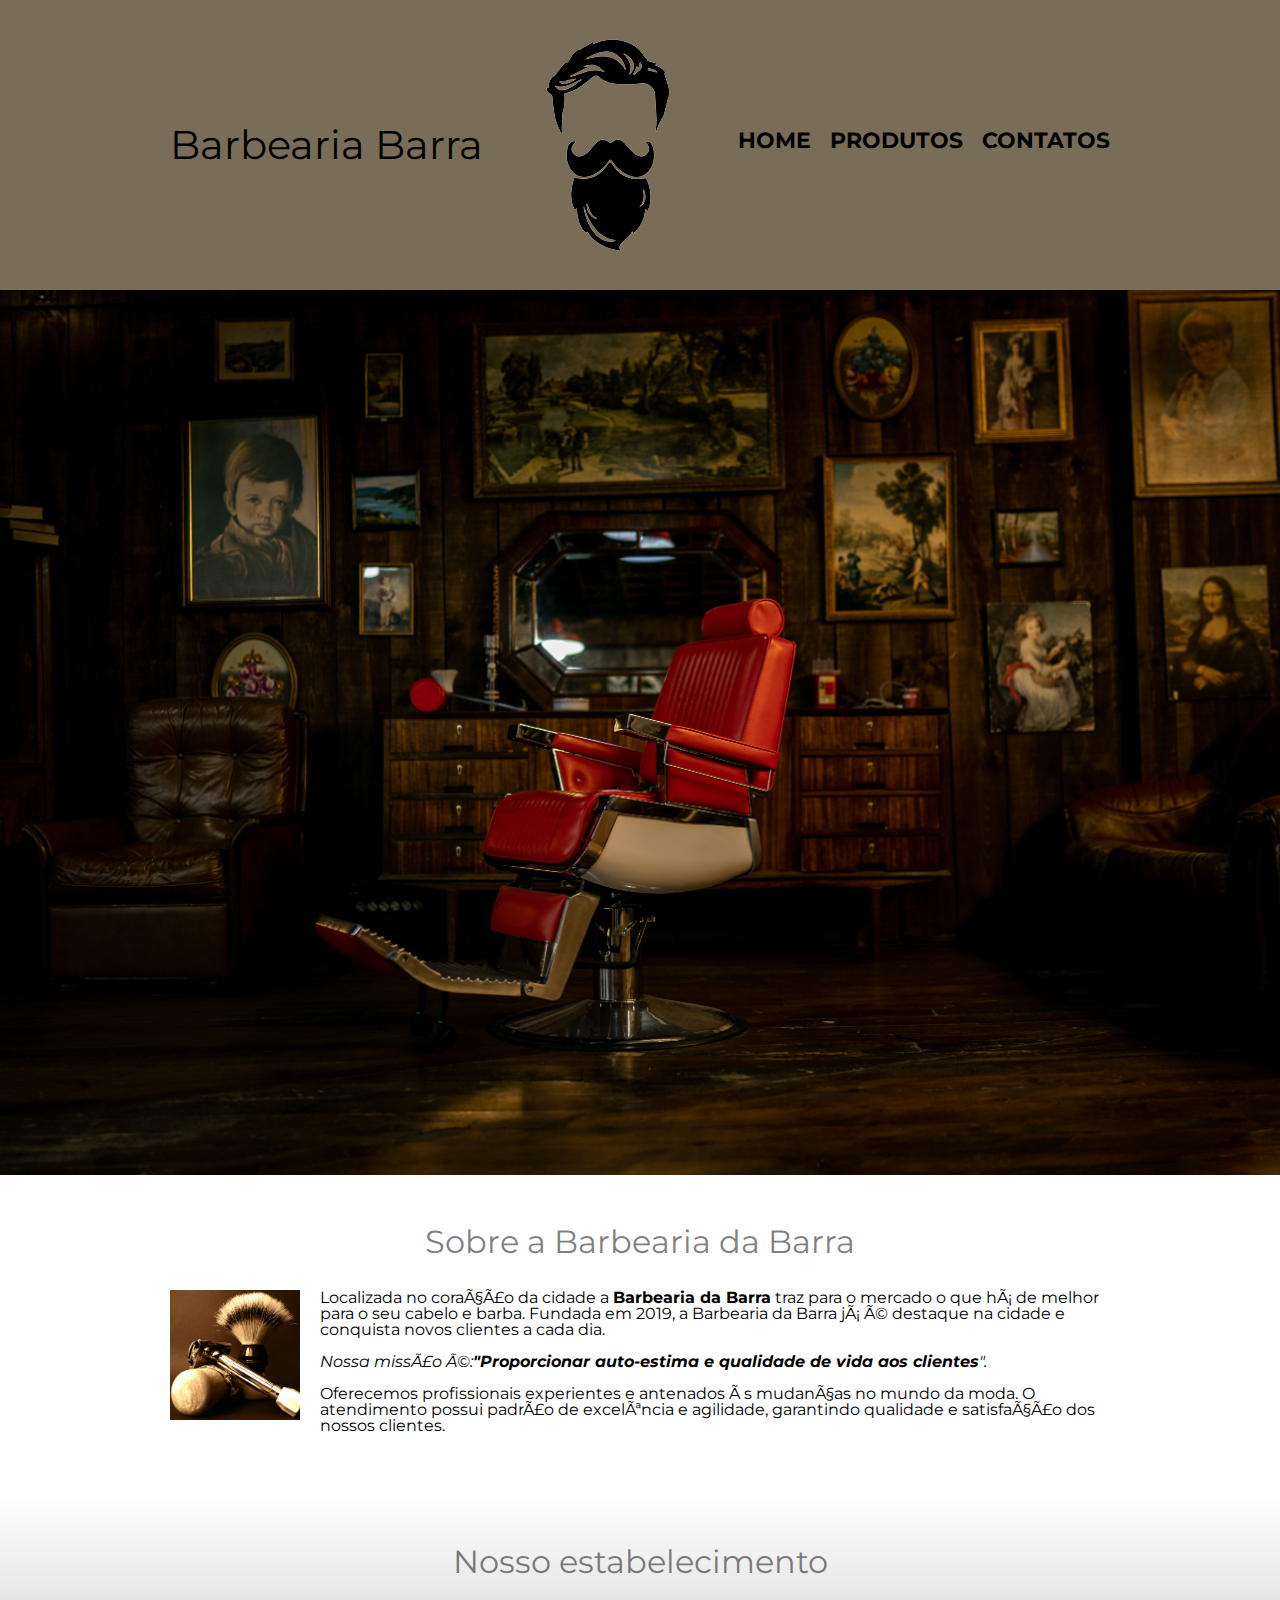
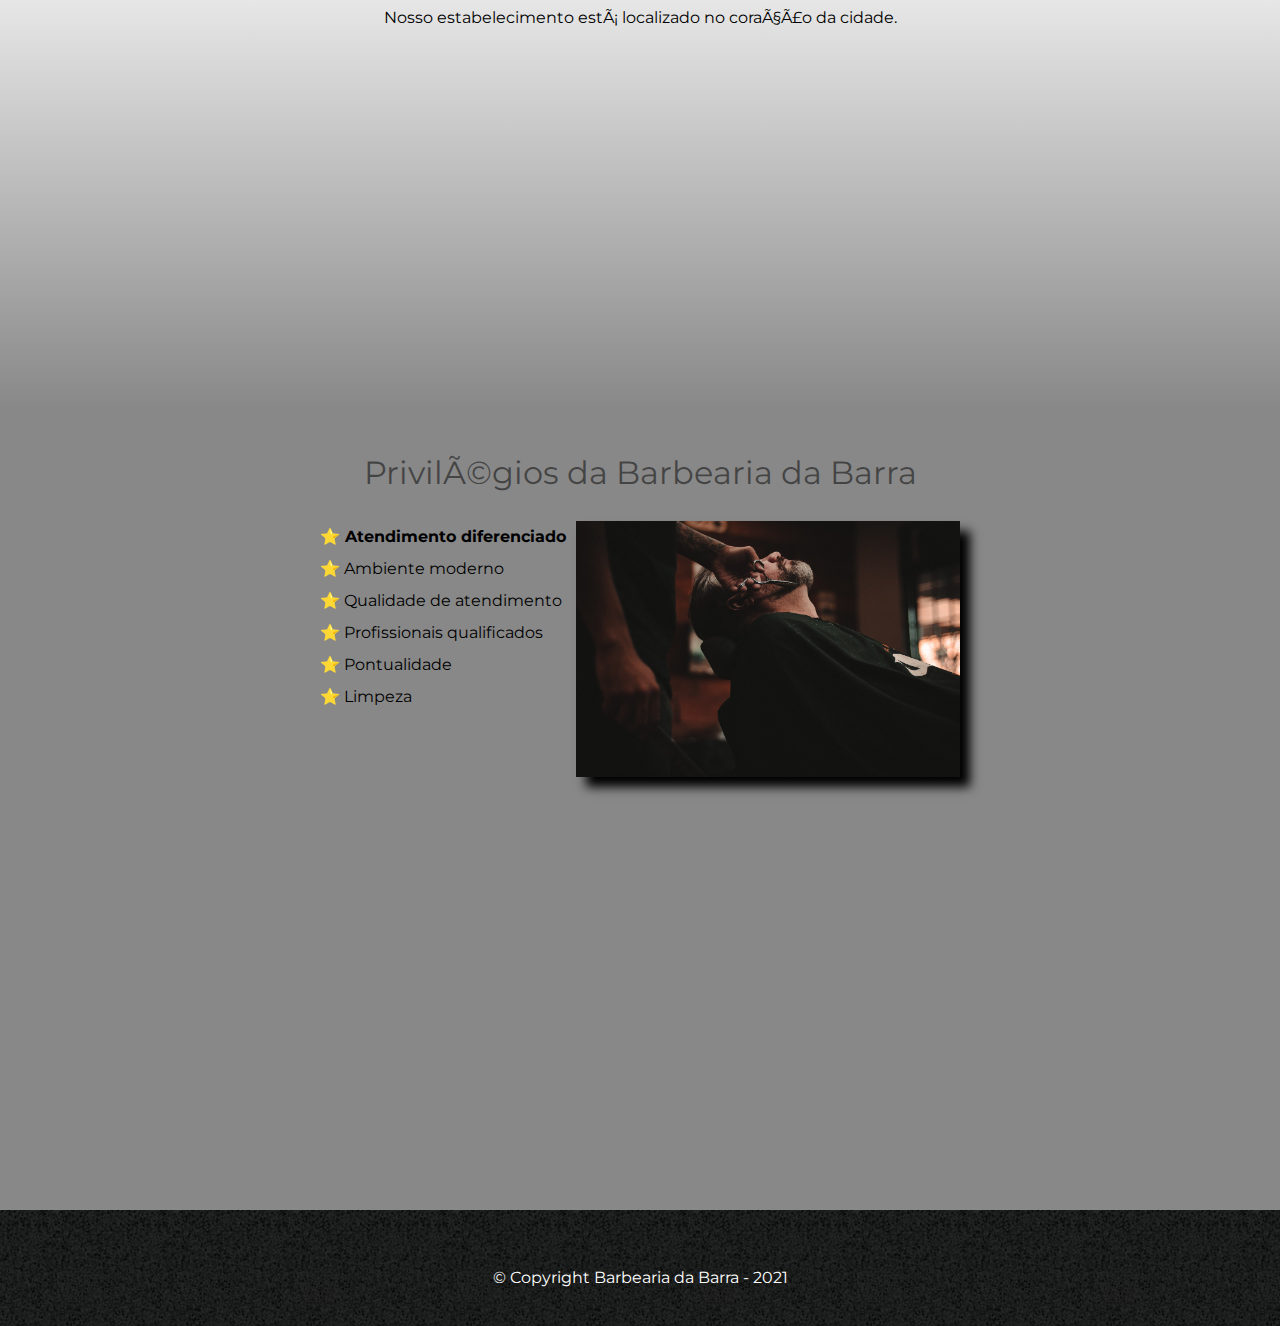
<file: index.html>
<!DOCTYPE html>
<html lang="pt-br">

<head>
	<meta charset="UTF - 8">
	<meta name="viewport" content="width=device-width">
	<title> Barbearia </title>
	<link rel="stylesheet" href="reset.css">
	<link rel="stylesheet" href="style.css">
	<link href="https://fonts.googleapis.com/css2?family=Montserrat&display=swap" rel="stylesheet">


</head>

<body>
	<header>
		<div class="caixa">
			<div class="logo-texto">
				<h1>Barbearia Barra</h1>
				<img src="assets/logo.png" alt="logo da barbearia da Barra, na cor preta ">

			</div>
			<nav>
				<ul>

					<li><a href="index.html">Home</a></li>
					<li><a href="produtos.html">Produtos</a></li>
					<li><a href="contato.html">Contatos</a></li>

				</ul>
			</nav>
		</div>
	</header>
	<img class="banner" src="assets/dias_barber_020.jpg">

	<main>
		<section class="inicio">

			<h2 class="titulo-principal">Sobre a Barbearia da Barra</h2>

			<img class="utensilios" src="assets/utensilios.jpg" alt="Utensílios de um barbeiro.">

			<p>Localizada no coração da cidade a <strong>Barbearia da Barra</strong> traz para o mercado o que há de
				melhor para o seu cabelo e barba. Fundada em 2019, a Barbearia da Barra já é destaque na cidade e
				conquista novos clientes a cada dia.</p>

			<p id="missao"><em>Nossa missão é:<strong>"Proporcionar auto-estima e qualidade de vida aos
						clientes</strong>".</em></p>

			<p>Oferecemos profissionais experientes e antenados às mudanças no mundo da moda. O atendimento possui
				padrão de excelência e agilidade, garantindo qualidade e satisfação dos nossos clientes.</p>
		</section>

		<section class="mapa">
			<h3 class="titulo-principal">Nosso estabelecimento</h3>
			<p>Nosso estabelecimento está localizado no coração da cidade.</p>

			<div class="mapa-conteudo">

				<iframe
					src="https://www.google.com/maps/embed?pb=!1m18!1m12!1m3!1d15552.931115689025!2d-38.495503500000005!3d-12.956951199999999!2m3!1f0!2f0!3f0!3m2!1i1024!2i768!4f13.1!3m3!1m2!1s0x7160379108013cb%3A0x4bae66cbdb92151f!2sShopping%20Barra!5e0!3m2!1spt-BR!2sbr!4v1659324207951!5m2!1spt-BR!2sbr"
					width="100%" height="300" frameborder="0" style="border:0;" allowfullscreen="" aria-hidden="false"
					tabindex="0"></iframe>
			</div>
		</section>

		<section class="privilegio">
			<h3 class="titulo-principal">Privilégios da Barbearia da Barra</h3>

			<div class="conteudo-privilegio">

				<ul class="lista-privilegio">

					<li class="itens">Atendimento diferenciado</li>
					<li class="itens">Ambiente moderno</li>
					<li class="itens">Qualidade de atendimento</li>
					<li class="itens">Profissionais qualificados</li>
					<li class="itens">Pontualidade</li>
					<li class="itens">Limpeza</li>

				</ul><img src="assets/beneficios.jpg" class="beneficio-imagem">

			</div>



			<div class="video">
				<iframe width="100%" height="315" src="https://www.youtube.com/embed/wcVVXUV0YUY" frameborder="0"
					allow="accelerometer; autoplay; clipboard-write; encrypted-media; gyroscope; picture-in-picture"
					allowfullscreen></iframe>

			</div>
		</section>
	</main>

	<footer>

		<p class="copyright"> &copy; Copyright Barbearia da Barra - 2021</p>
	</footer>

</body>

</html>
</file>
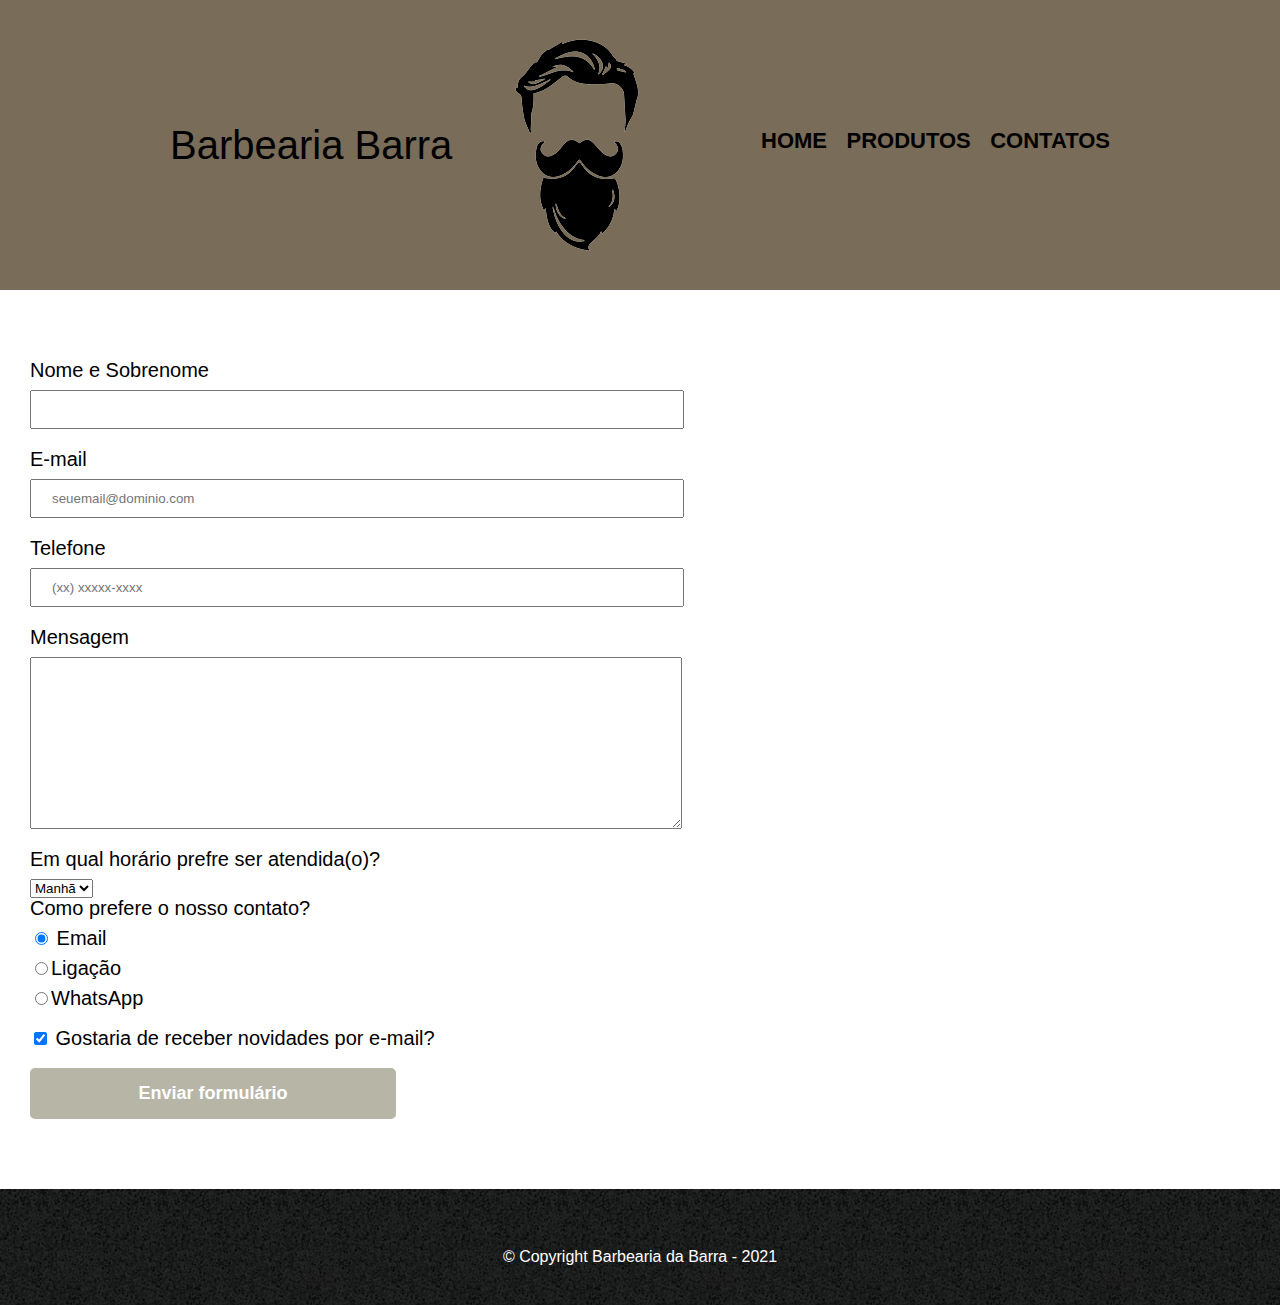
<file: contato.html>
<!DOCTYPE html>

<html lang="pt-br">

<head>
	<meta charset="UTF-8">
	<title>Contatos - Barbearia da Barra</title>
	<link rel="stylesheet" href="reset.css">

	<link rel="stylesheet" href="style.css">
</head>

<body>
	<header>

		<div class="caixa">

			<div class="logo-texto">
				<h1>Barbearia Barra</h1>
				<img src="assets/logo.png" alt="logo da barbearia da Barra, na cor preta ">

			</div>
			<nav>
				<ul>

					<li><a href="index.html">Home</a></li>
					<li><a href="produtos.html">Produtos</a></li>
					<li><a href="contato.html">Contatos</a></li>

				</ul>
			</nav>
		</div>
	</header>

	<main>
		<form>
			<label for="nomesobrenome">Nome e Sobrenome</label>
			<input type="text" id="nomesobrenome" class="umpadrao" required>

			<label for="email">E-mail</label>
			<input type="email" id="email" class="umpadrao" required placeholder="seuemail@dominio.com">

			<label for="telefone">Telefone</label>
			<input type="tel" id="telefone" class="umpadrao" required placeholder="(xx) xxxxx-xxxx">

			<label for="mensagem">Mensagem</label>
			<textarea cols="71" rows="10" id="mensagem" class="umpadrao" required></textarea>

			<fieldset>
				<legend>Em qual horário prefre ser atendida(o)?</legend>

				<select>
					<option>Manhã</option>
					<option>Tarde</option>
					<option>Noite</option>
				</select>

			</fieldset>

			<fieldset>
				<legend>Como prefere o nosso contato?</legend>

				<label for="radio-email"><input type="radio" name="selecionar" value="email" id="radio-email" checked>
					Email</label>

				<label for="radio-ligacao"><input type="radio" name="selecionar" value="ligacao"
						id="radio-ligacao">Ligação</label>


				<label for="radio-zap"><input type="radio" name="selecionar" value="zap" id="radio-zap">WhatsApp</label>


				<label class="checkbox"><input type="checkbox" checked> Gostaria de receber novidades por
					e-mail?</label>

			</fieldset>


			<input type="submit" value="Enviar formulário" class="enviar">

		</form>


	</main>

	<footer>

		<p class="copyright"> &copy; Copyright Barbearia da Barra - 2021</p>
	</footer>
</body>

</html>
</file>
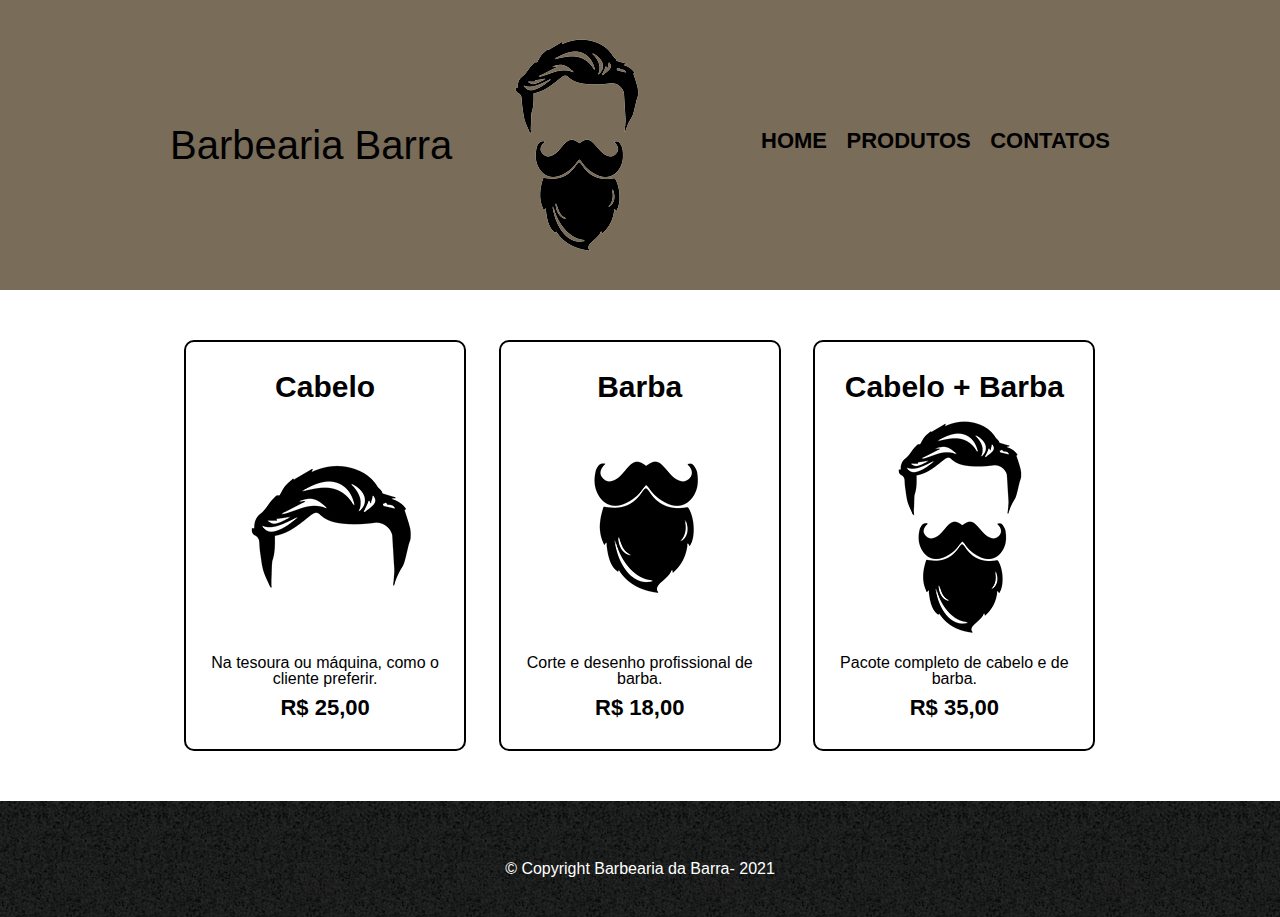
<file: produtos.html>
<!DOCTYPE html>

<html lang="pt-br">

<head>
	<meta charset="UTF-8">
	<title>Produtos - Barbearia da Barra </title>
	<link rel="stylesheet" href="reset.css">

	<link rel="stylesheet" href="style.css">
</head>

<body>
	<header>

		<div class="caixa">

			<div class="logo-texto">
				<h1>Barbearia Barra</h1>
				<img src="assets/logo.png" alt="logo da barbearia da Barra, na cor preta ">

			</div>
			<nav>
				<ul>

					<li><a href="index.html">Home</a></li>
					<li><a href="produtos.html">Produtos</a></li>
					<li><a href="contato.html">Contatos</a></li>

				</ul>
			</nav>
		</div>
	</header>

	<main>
		<ul class="produtos">
			<li>
				<h2>Cabelo</h2>
				<img src="assets/cabelo.jpg">
				<p class="detalhes">Na tesoura ou máquina, como o cliente preferir.</p>
				<p class="preco">R$ 25,00</p>
			</li>
			<li>
				<h2>Barba</h2>
				<img src="assets/barba.jpg">
				<p class="detalhes">Corte e desenho profissional de barba.</p>
				<p class="preco">R$ 18,00</p>
			</li>
			<li>
				<h2>Cabelo + Barba</h2>
				<img src="assets/cabelo+barba.jpg">
				<p class="detalhes">Pacote completo de cabelo e de barba.</p>
				<p class="preco">R$ 35,00</p>
			</li>
		</ul>
	</main>

	<footer>
		<p class="copyright"> &copy; Copyright Barbearia da Barra- 2021</p>
	</footer>
</body>

</html>
</file>
<file: style.css>
body{
	font-family: 'Montserrat', sans-serif;	
}

header{
	background: #796c58;
	padding: 20px 0;

}
.caixa {
    display: flex;
    align-items: center; /* Centralizar verticalmente */
}

.logo-texto {
    display: flex;
    align-items: center; /* Centralizar verticalmente */
	font-size: 40px;
}

.logo-texto img {
    margin-right: 10px; /* Espaçamento entre a imagem e o texto */
}
.caixa {
	position: relative;
	width: 940px;
	margin: 0 auto;
}
nav {
	position: absolute;
	top: 110px;
	right: 0;
}

nav li{
	margin: 0 0 0 15px;
	display: inline;
}

nav a {
	text-transform: uppercase;
	text-decoration: none;
	font-weight: bold;
	font-size: 22px;
	color: #000000;
}

nav a:hover {
	color: #C78C19;
	text-decoration: underline;
}

.produtos{
	width: 940px;
	margin: 0 auto;
	padding: 50px 0;
}

.produtos li{
	display: inline-block;
	text-align: center; 	
	width: 30%; 
    vertical-align: top;
	padding: 30px 20px; 
	margin: 0 1.5%;
	box-sizing: border-box;
	border: 2px solid #000000;
	border-radius: 10px;

}
.produtos li:hover {
	border-color: #C78C19;
	
	
}
.produtos li:active{
	border-color: #088C19;
}
.produtos li:hover h2{
	font-size: 35px;
}

.produtos h2{
	font-size: 30px;
	font-weight: bold;
}

// quando usamos o inline, ele alinha usando como parametro a parte de baixo, o que deve ocorrer é o inverso para que as 
	//palavras nao se desorganizem

.detalhes {
	font-size: 18px;
}

.preco {
	font-size: 22px;
	font-weight: bold;
	margin-top: 10px; // o mesmo que escrevr margem 10 0 0 0, nesse caso para afastar um pouco do outro texto
}	

footer {
    text-align: center;
    background: url("bg.jpg");
    padding: 40px 0;
}
.copyright {
	color: #FFFFFF;
	font-size: 13 px;
	margin: 20px 0 0 0;
}


form {
	margin:40px auto;
	padding: 30px;
}

form label, form legend{
	font-size: 20px;
	display: block;
	margin: 0 0 10px;

}
.umpadrao{
	display: block;
    width: 50%;
	padding: 10px 20px;
	margin: 0 0 20px;
}

.checkbox{
	margin: 20px 0;
}

.enviar{
	width: 30%;
	padding: 15px 0;
	color: white;
	background: 	#b7b5a6;
	font-weight: bold;
	font-size: 18px;
	border: none;
	border-radius: 5px;
	cursor: pointer;
	transition: 1s all;


}

.enviar:hover{
	background: rgb(57, 57, 48);
	transform: scale(0.8);
}

table{
	margin: 20px 0 40px;
}

thead{
	background: #555555;
	color: white;
	font-weight: bold;

}

th, td{
	border: 1px solid #000000;
	padding: 8px 15px
}



/*<tr>
<td colspan="3">Rio de Janeiro</td> 
</tr>
*/

/*css pagina inicial*/

.banner{
	width: 100%;
}

.inicio{

	padding: 3em 0;
	background: #FEFEFE;
	width: 940px;
	margin:0 auto;

}

.titulo-principal{  
	text-align: center; 
	font-size: 2em ;
	margin: 0 0 1em;
	clear: left;
	color:rgba(0, 0 , 0, 0.5);

}

.inicio p {
	margin: 0 0 1em
}

.inicio strong {
	font-weight: bold;
}

.inicio em {
	font-style: italic;
}


.utensilios {
	width: 130px;
	float: left;
	margin: 0 20px 20px 0;

}
.mapa{
	padding: 3em 0;
	 background: linear-gradient(#FEFEFE, #888888);
}

.mapa-conteudo{
	width: 940px;
	margin:0 auto;
}

.mapa p {
	margin: 0 0 2em;
	text-align: center;
}
.privilegio{
	padding: 3em 0;
	background:#888888
}

.conteudo-privilegio{
	width: 640px;
	margin: 0 auto;
}

.lista-privilegio{
	width:40%;
	display: inline-block;
	vertical-align: top;
	
}

.itens{
	line-height: 2; 

}

.itens:before {
	content: "⭐ ";
}

.itens:first-child{
	font-weight: bold; 

}

.beneficio-imagem{
	width:60%;
	box-shadow: 10px 10px 10px 0 #000000
}

.beneficio-imagem:hover{
	opacity: 0.7;
}

.video {
    width: 560px;
    margin: 2em auto;
}

@media screen and (max-width: 480px) {
     .caixa, .inicio, .conteudo-privilegio, .mapa-conteudo, .video {
        width: auto;
    }
    h1 {
    text-align: center;
}

	nav {
	    position:static;
	}
	.lista-beneficios, imagem-beneficios {
    width: 100%
}
}
</file>
